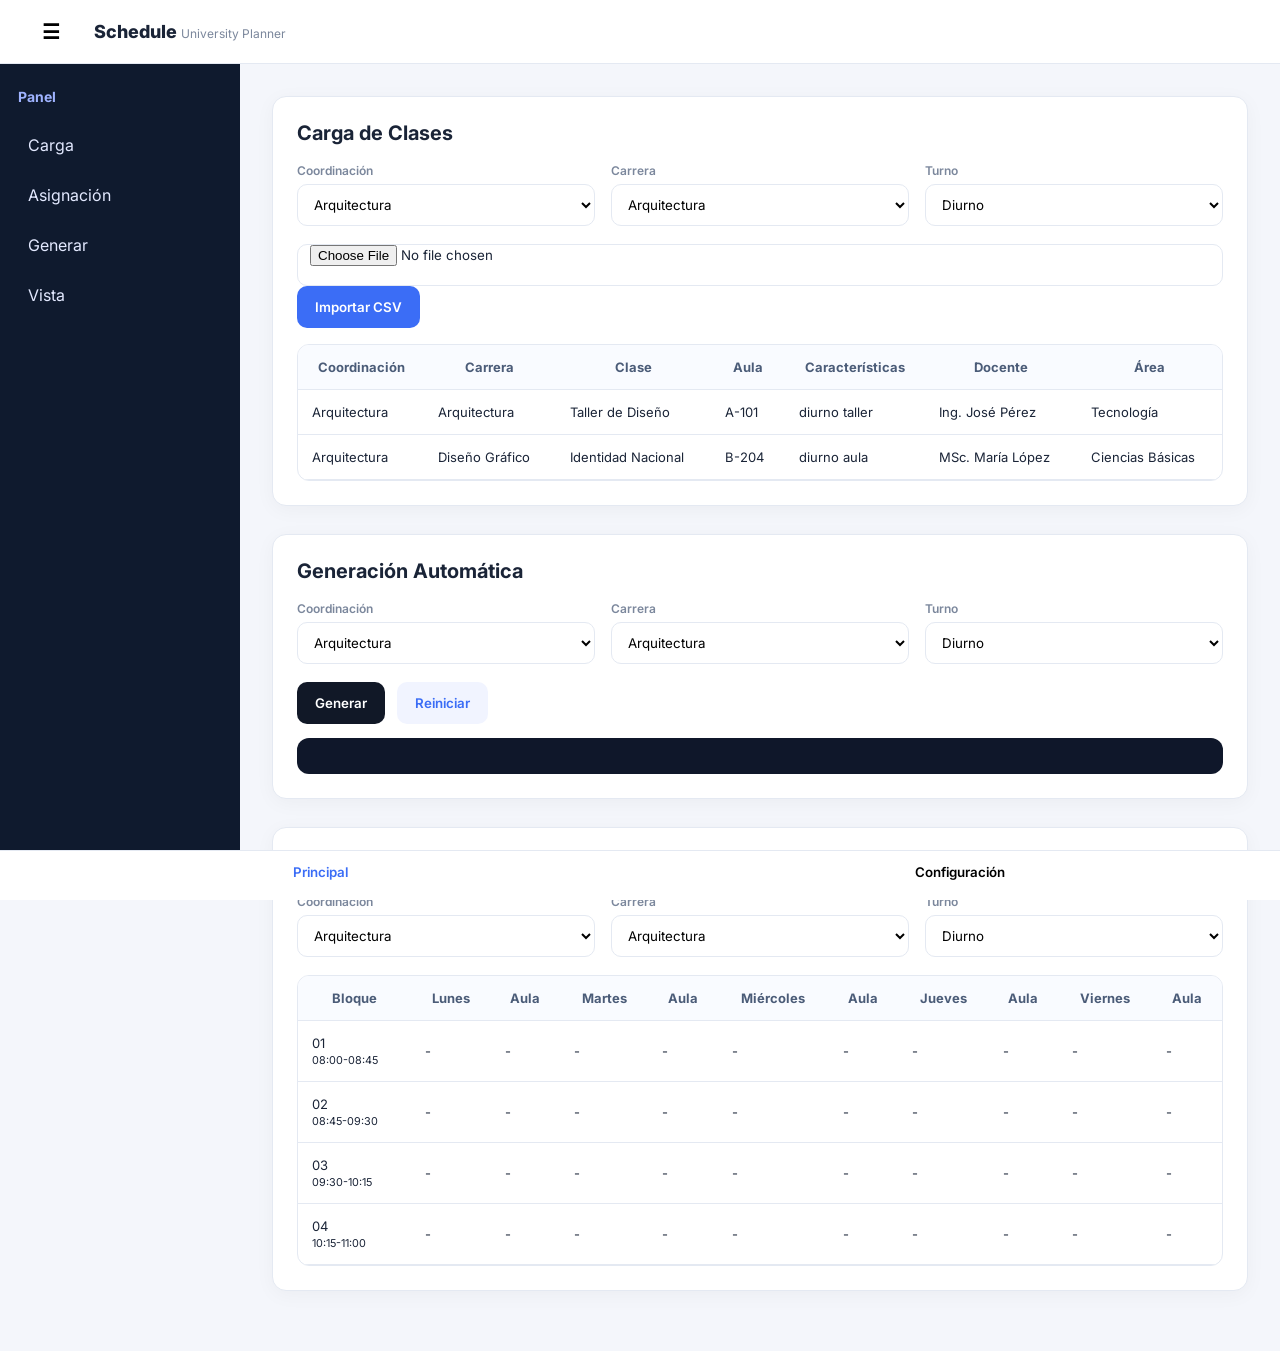
<file: index.html>
<!DOCTYPE html>
<html lang="es">
<head>
  <meta charset="UTF-8">
  <title>Schedule System</title>
  <meta name="viewport" content="width=device-width, initial-scale=1.0">
  <link rel="preconnect" href="https://fonts.googleapis.com">
  <link href="https://fonts.googleapis.com/css2?family=Inter:wght@400;500;600;700;800&display=swap" rel="stylesheet">
  <link rel="stylesheet" href="estilos.css">
</head>
<body>

<header class="topbar">
  <div class="topbar-left">
    <button id="btn-menu" class="menu-btn">☰</button>
    <div class="brand">
      <span class="brand-title">Schedule</span>
      <span class="brand-sub">University Planner</span>
    </div>
  </div>
</header>

<aside class="sidebar">
  <div class="sidebar-header">
    <h2>Panel</h2>
  </div>
  <nav>
    <a href="#carga">Carga</a>
    <a href="#asignacion">Asignación</a>
    <a href="#generacion">Generar</a>
    <a href="#vista">Vista</a>
  </nav>
</aside>

<main class="content">
  <div class="view active" id="principal-view">

    <!-- SECCIONES EXACTAMENTE IGUAL QUE LAS TUYAS -->
    <!-- NO CAMBIO IDs NI ESTRUCTURA INTERNA -->
    
    <!-- Solo envolvemos mejor visualmente -->

    <section class="panel" id="carga">
      <h3>Carga de Clases</h3>
      <div class="row-3">
        <div>
          <label>Coordinación</label>
          <select id="carga-coordinacion" class="js-coordinacion"></select>
        </div>
        <div>
          <label>Carrera</label>
          <select id="carga-carrera" class="js-carrera"></select>
        </div>
        <div>
          <label>Turno</label>
          <select id="carga-turno" class="js-turno"></select>
        </div>
      </div>

      <div class="file-row">
        <input id="csv-input" type="file" accept=".csv">
        <button id="btn-importar-csv" class="btn-primary">Importar CSV</button>
      </div>

      <p class="hint" id="carga-hint"></p>

      <div class="table-container">
        <table>
          <thead>
            <tr>
              <th>Coordinación</th>
              <th>Carrera</th>
              <th>Clase</th>
              <th>Aula</th>
              <th>Características</th>
              <th>Docente</th>
              <th>Área</th>
            </tr>
          </thead>
          <tbody id="clases-tbody"></tbody>
        </table>
      </div>
    </section>

    <section class="panel" id="generacion">
      <h3>Generación Automática</h3>
      <div class="row-3">
        <div><label>Coordinación</label><select class="js-coordinacion"></select></div>
        <div><label>Carrera</label><select id="generacion-carrera" class="js-carrera"></select></div>
        <div><label>Turno</label><select id="generacion-turno" class="js-turno"></select></div>
      </div>

      <div class="btn-row">
        <button id="btn-generar-auto" class="btn-dark">Generar</button>
        <button id="btn-reiniciar-demo" class="btn-outline">Reiniciar</button>
      </div>

      <div id="generacion-console" class="console"></div>
    </section>

    <section class="panel" id="vista">
      <h3>Vista de Horario</h3>
      <div class="row-3">
        <div><label>Coordinación</label><select class="js-coordinacion"></select></div>
        <div><label>Carrera</label><select class="js-carrera"></select></div>
        <div><label>Turno</label><select id="vista-turno" class="js-turno"></select></div>
      </div>

      <div class="table-container">
        <table id="vista-table">
          <thead id="vista-thead"></thead>
          <tbody id="vista-tbody"></tbody>
        </table>
      </div>
    </section>

  </div>

  <div class="view" id="config-view"></div>
</main>

<footer class="bottom-tabs">
  <button class="tab active" data-tab="principal">Principal</button>
  <button class="tab" data-tab="config">Configuración</button>
</footer>

<script src="app.js"></script>
</body>
</html>
</file>
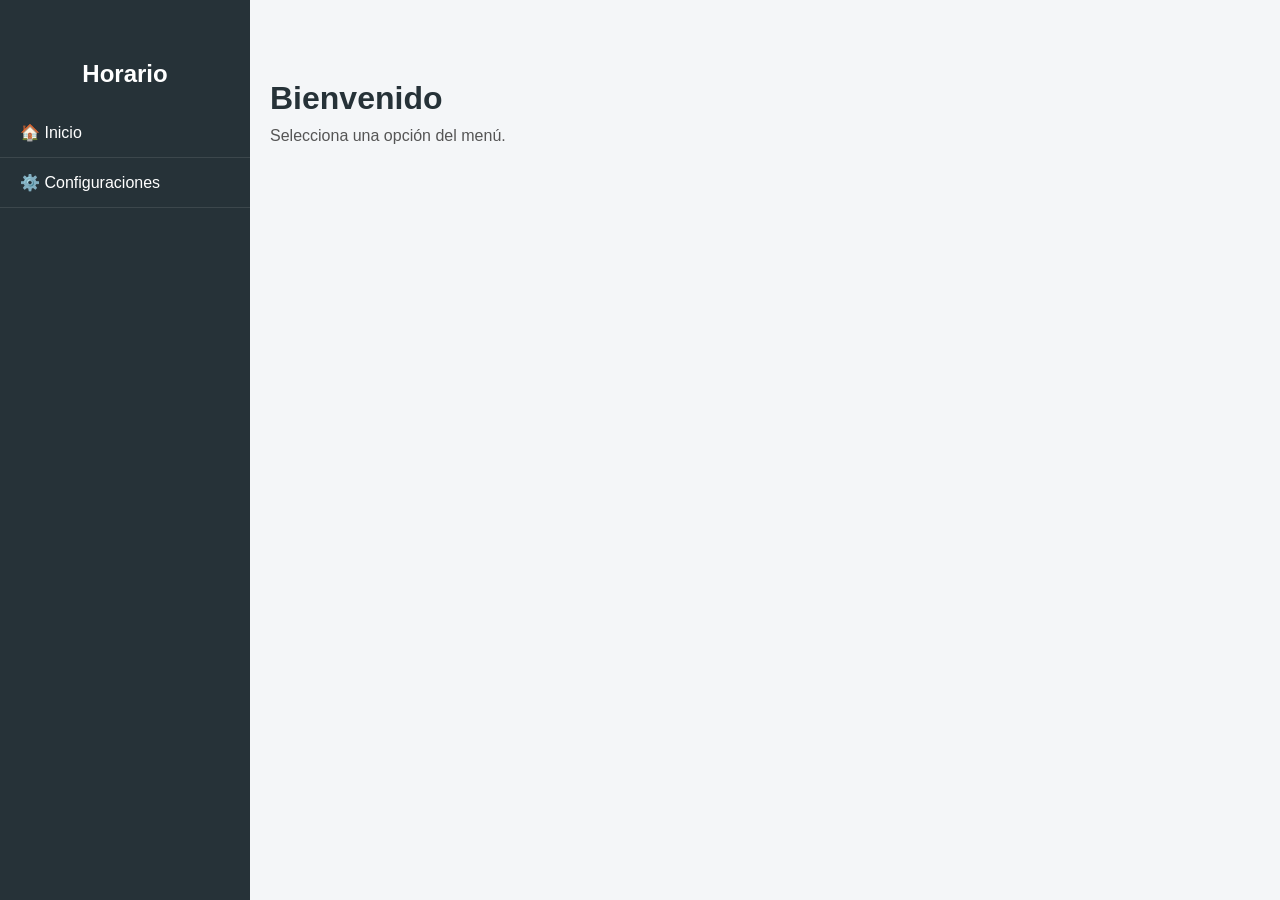
<file: horario/index.html>
<!DOCTYPE html>
<html lang="es">
<head>
  <meta charset="UTF-8">
  <title>Horario - Menú Lateral</title>
  <meta name="viewport" content="width=device-width, initial-scale=1.0">

  <!-- CSS externo -->
  <link rel="stylesheet" href="estilos.css">
</head>
<body>

  <button class="menu-btn" id="btnMenu">☰</button>

  <div class="sidebar" id="sidebar">
    <h2>Horario</h2>
    <a href="#" data-seccion="inicio">🏠 Inicio</a>
    <a href="#" data-seccion="config">⚙️ Configuraciones</a>
  </div>

  <div class="content" id="contenido">
    <h1>Bienvenido</h1>
    <p>Selecciona una opción del menú.</p>
  </div>

  <!-- JS externo -->
  <script src="app.js"></script>
</body>
</html>
</file>
<file: estilos.css>
:root {
  --bg: #f4f6fb;
  --sidebar: #0f1a2e;
  --sidebar-light: #18243c;
  --primary: #3b6df6;
  --primary-dark: #274dcc;
  --card: #ffffff;
  --border: #e4e9f2;
  --text: #1a2437;
  --muted: #7b879c;
}

* {
  box-sizing: border-box;
  margin: 0;
  padding: 0;
  font-family: "Inter", sans-serif;
}

body {
  background: var(--bg);
  color: var(--text);
  min-height: 100vh;
}

/* TOPBAR */

.topbar {
  height: 64px;
  background: var(--card);
  border-bottom: 1px solid var(--border);
  display: flex;
  align-items: center;
  padding: 0 24px;
  position: sticky;
  top: 0;
  z-index: 100;
}

.topbar-left {
  display: flex;
  align-items: center;
  gap: 16px;
}

.menu-btn {
  font-size: 20px;
  border: none;
  background: transparent;
  cursor: pointer;
}

.brand-title {
  font-weight: 800;
  font-size: 18px;
}

.brand-sub {
  font-size: 12px;
  color: var(--muted);
}

/* SIDEBAR */

.sidebar {
  position: fixed;
  top: 64px;
  left: 0;
  bottom: 0;
  width: 240px;
  background: var(--sidebar);
  padding: 24px 18px;
  color: #fff;
}

.sidebar h2 {
  margin-bottom: 20px;
  font-size: 14px;
  color: #9fb3ff;
}

.sidebar nav {
  display: flex;
  flex-direction: column;
  gap: 10px;
}

.sidebar a {
  text-decoration: none;
  color: #e3e9ff;
  padding: 10px;
  border-radius: 8px;
  transition: 0.2s;
}

.sidebar a:hover {
  background: var(--sidebar-light);
}

/* CONTENT */

.content {
  margin-left: 240px;
  padding: 32px;
}

body.sidebar-hidden .sidebar {
  display: none;
}

body.sidebar-hidden .content {
  margin-left: 0;
}

/* PANELS */

.panel {
  background: var(--card);
  border: 1px solid var(--border);
  border-radius: 14px;
  padding: 24px;
  margin-bottom: 28px;
  box-shadow: 0 4px 20px rgba(0,0,0,0.04);
}

.panel h3 {
  margin-bottom: 18px;
  font-size: 20px;
}

/* FORM */

label {
  font-size: 12px;
  font-weight: 600;
  color: var(--muted);
  margin-bottom: 6px;
  display: block;
}

select,
input {
  width: 100%;
  height: 42px;
  border-radius: 10px;
  border: 1px solid var(--border);
  padding: 0 12px;
  background: #fff;
  transition: 0.2s;
}

select:focus,
input:focus {
  border-color: var(--primary);
  outline: none;
}

/* GRID */

.row-3 {
  display: grid;
  grid-template-columns: repeat(3, 1fr);
  gap: 16px;
  margin-bottom: 18px;
}

.btn-row {
  display: flex;
  gap: 12px;
  margin-top: 10px;
}

/* BUTTONS */

button {
  border-radius: 10px;
  height: 42px;
  padding: 0 18px;
  font-weight: 600;
  cursor: pointer;
  border: none;
  transition: 0.2s;
}

.btn-primary {
  background: var(--primary);
  color: #fff;
}

.btn-primary:hover {
  background: var(--primary-dark);
}

.btn-dark {
  background: #111827;
  color: #fff;
}

.btn-outline {
  background: #f1f4ff;
  color: var(--primary);
}

/* TABLE */

.table-container {
  overflow-x: auto;
  margin-top: 16px;
  border-radius: 12px;
  border: 1px solid var(--border);
}

table {
  width: 100%;
  border-collapse: collapse;
  font-size: 13px;
}

th, td {
  padding: 14px;
  border-bottom: 1px solid var(--border);
}

th {
  background: #f9fbff;
  font-weight: 700;
  color: #4b5c78;
}

/* CONSOLE */

.console {
  margin-top: 14px;
  background: #0f172a;
  color: #e2e8f0;
  padding: 18px;
  border-radius: 12px;
  font-size: 12px;
}

/* TABS */

.bottom-tabs {
  position: fixed;
  bottom: 0;
  left: 0;
  right: 0;
  height: 50px;
  display: grid;
  grid-template-columns: 1fr 1fr;
  background: var(--card);
  border-top: 1px solid var(--border);
}

.tab {
  background: transparent;
  border: none;
  font-weight: 600;
}

.tab.active {
  color: var(--primary);
}

/* RESPONSIVE */

@media (max-width: 1000px) {
  .sidebar {
    position: static;
    width: 100%;
  }

  .content {
    margin-left: 0;
  }

  .row-3 {
    grid-template-columns: 1fr;
  }
}
</file>
<file: horario/estilos.css>
* {
  box-sizing: border-box;
  margin: 0;
  padding: 0;
  font-family: Arial, Helvetica, sans-serif;
}

body {
  background: #f4f6f8;
}

/* Botón menú */
.menu-btn {
  position: fixed;
  top: 15px;
  left: 15px;
  background: #1976d2;
  color: white;
  border: none;
  padding: 10px 14px;
  border-radius: 5px;
  font-size: 18px;
  cursor: pointer;
  z-index: 1001;
}

.menu-btn:hover {
  background: #1565c0;
}

/* Sidebar */
.sidebar {
  position: fixed;
  top: 0;
  left: -250px;
  width: 250px;
  height: 100%;
  background: #263238;
  color: white;
  transition: 0.3s;
  padding-top: 60px;
  z-index: 1000;
}

.sidebar.active {
  left: 0;
}

.sidebar h2 {
  text-align: center;
  margin-bottom: 20px;
}

.sidebar a {
  display: block;
  padding: 15px 20px;
  color: white;
  text-decoration: none;
  border-bottom: 1px solid rgba(255,255,255,0.1);
}

.sidebar a:hover {
  background: #37474f;
}

/* Contenido */
.content {
  padding: 80px 20px;
  transition: margin-left 0.3s;
}

.content h1 {
  margin-bottom: 10px;
  color: #263238;
}

.content p {
  color: #555;
}

/* En pantallas grandes el menú queda fijo */
@media (min-width: 768px) {
  .sidebar {
    left: 0;
  }

  .menu-btn {
    display: none;
  }

  .content {
    margin-left: 250px;
  }
}
</file>
